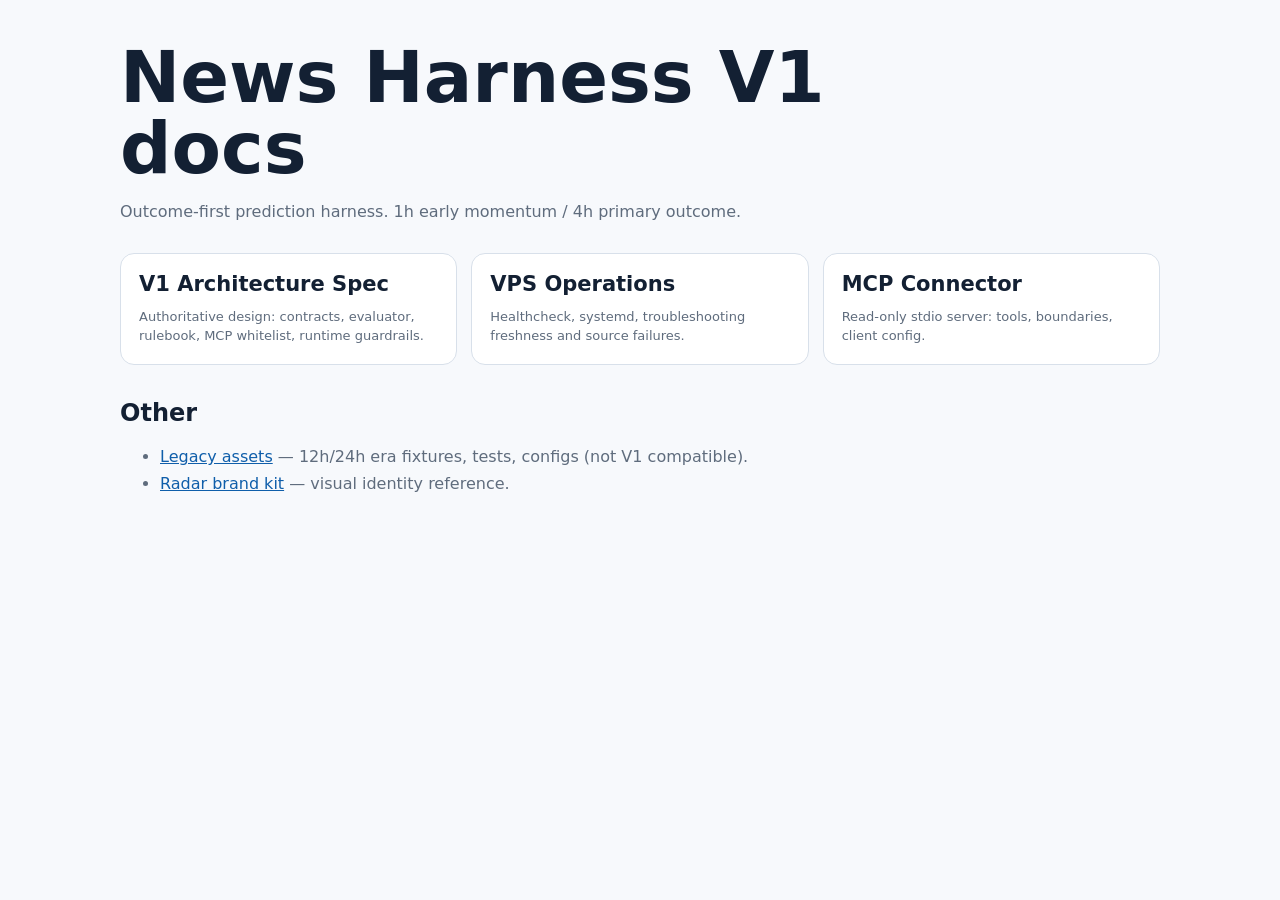
<file: docs/index.html>
<!doctype html>
<html lang="zh-CN">
  <head>
    <meta charset="utf-8" />
    <meta name="viewport" content="width=device-width, initial-scale=1" />
    <title>News Harness Docs</title>
    <style>
      :root {
        color-scheme: light;
        --ink: #132033;
        --muted: #5f6c7d;
        --paper: #f7f9fc;
        --card: #ffffff;
        --line: #d8e0ea;
        --blue: #0f5eaa;
        font-family: ui-sans-serif, system-ui, -apple-system, BlinkMacSystemFont, "Segoe UI", sans-serif;
      }

      * {
        box-sizing: border-box;
      }

      body {
        margin: 0;
        background: var(--paper);
        color: var(--ink);
      }

      main {
        width: min(1040px, calc(100vw - 32px));
        margin: 0 auto;
        padding: 42px 0 72px;
      }

      h1 {
        max-width: 760px;
        margin: 0;
        font-size: clamp(38px, 7vw, 72px);
        line-height: 0.98;
        letter-spacing: 0;
      }

      p {
        max-width: 720px;
        color: var(--muted);
        font-size: 16px;
        line-height: 1.65;
      }

      .paths {
        display: grid;
        grid-template-columns: repeat(3, minmax(0, 1fr));
        gap: 14px;
        margin-top: 28px;
      }

      a {
        color: var(--blue);
      }

      .path {
        display: grid;
        gap: 12px;
        border: 1px solid var(--line);
        border-radius: 14px;
        background: var(--card);
        padding: 18px;
        text-decoration: none;
      }

      .path strong {
        color: var(--ink);
        font-size: 21px;
      }

      .path small {
        color: var(--muted);
        font-size: 13px;
        line-height: 1.45;
      }

      section {
        margin-top: 34px;
      }

      li {
        margin: 8px 0;
        color: var(--muted);
      }

      @media (max-width: 780px) {
        .paths {
          grid-template-columns: 1fr;
        }
      }
    </style>
  </head>
  <body>
    <main>
      <h1>News Harness V1 docs</h1>
      <p>
        Outcome-first prediction harness. 1h early momentum / 4h primary outcome.
      </p>

      <nav class="paths" aria-label="Documentation paths">
        <a class="path" href="./superpowers/specs/2026-06-16-harness-v1-design.md">
          <strong>V1 Architecture Spec</strong>
          <small>Authoritative design: contracts, evaluator, rulebook, MCP whitelist, runtime guardrails.</small>
        </a>
        <a class="path" href="./OPERATIONS.md">
          <strong>VPS Operations</strong>
          <small>Healthcheck, systemd, troubleshooting freshness and source failures.</small>
        </a>
        <a class="path" href="./MCP_CONNECTOR.md">
          <strong>MCP Connector</strong>
          <small>Read-only stdio server: tools, boundaries, client config.</small>
        </a>
      </nav>

      <section>
        <h2>Other</h2>
        <ul>
          <li><a href="../LEGACY.md">Legacy assets</a> — 12h/24h era fixtures, tests, configs (not V1 compatible).</li>
          <li><a href="./radar-brandkit.md">Radar brand kit</a> — visual identity reference.</li>
        </ul>
      </section>
    </main>
  </body>
</html>
</file>
